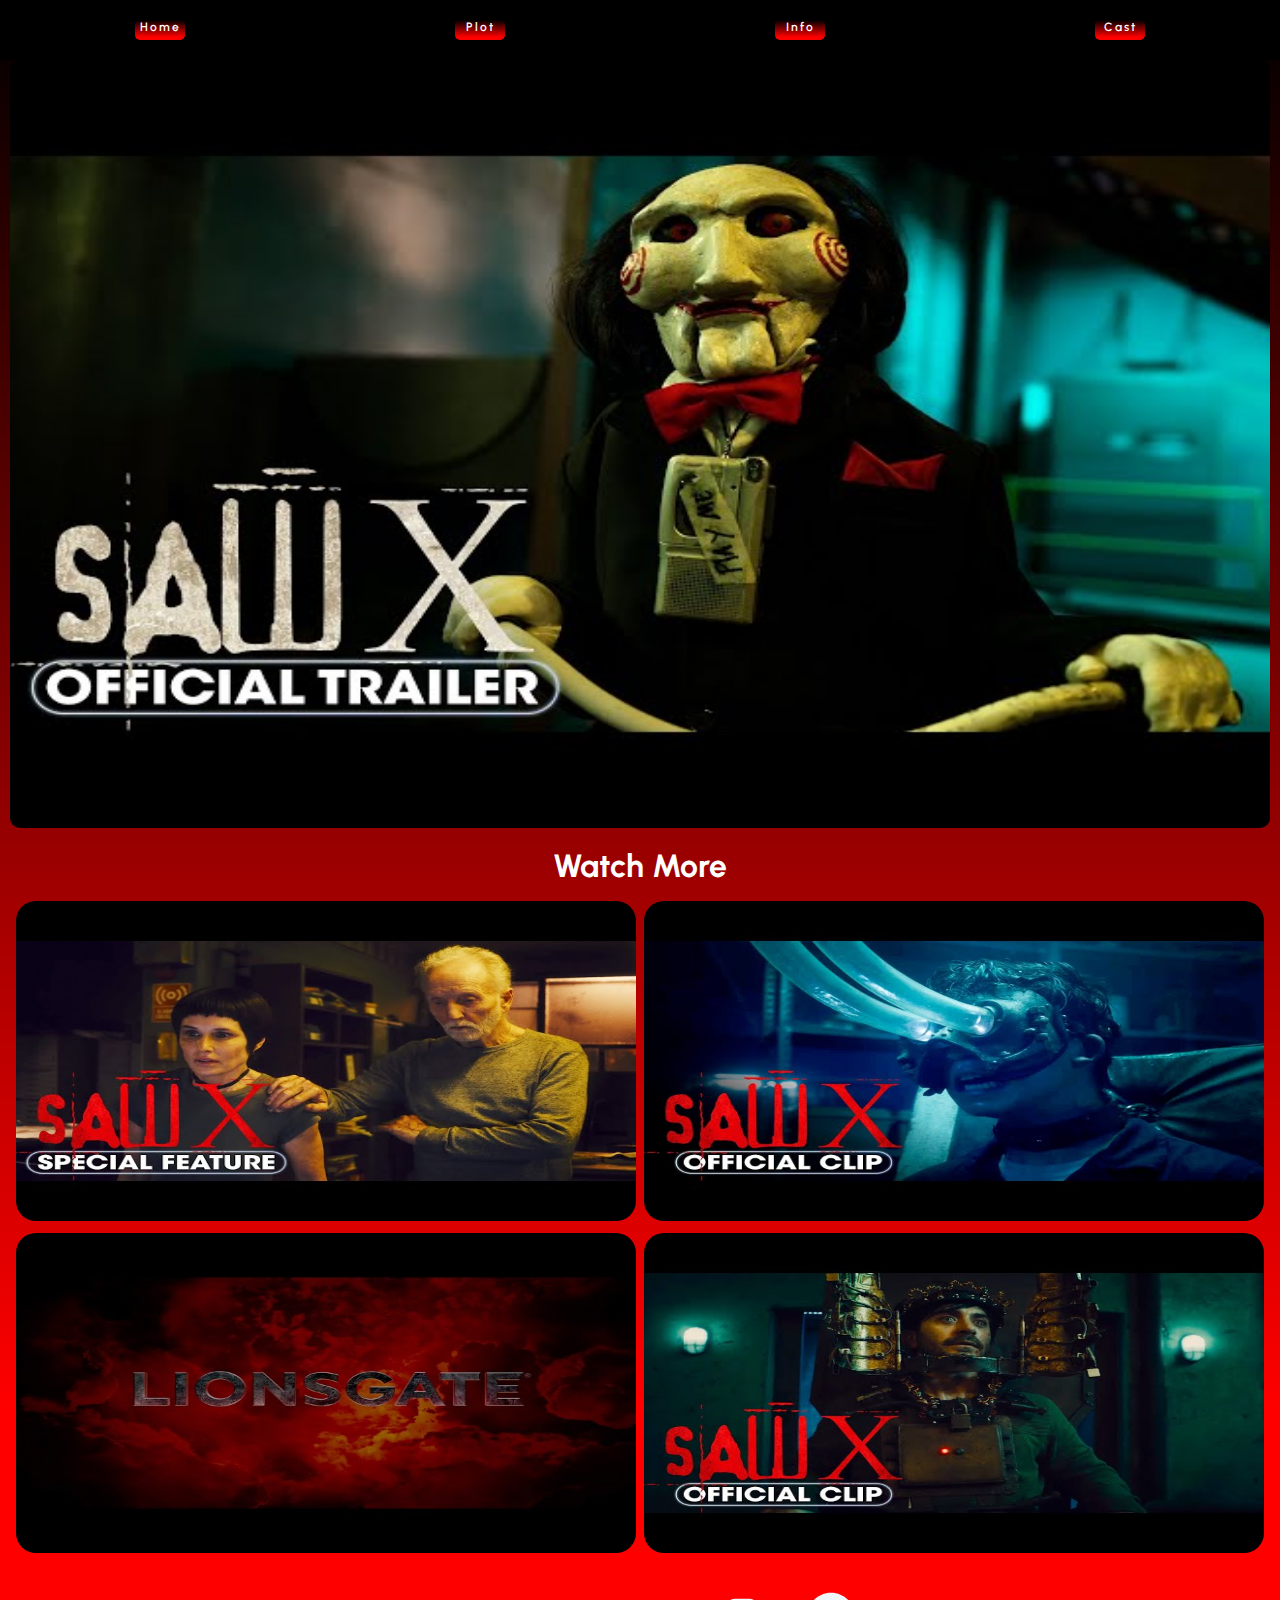
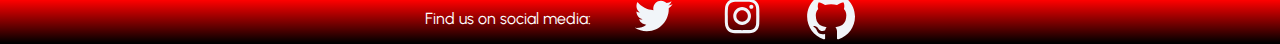
<file: index.html>
<!DOCTYPE html>
<html lang="en">
<head>
    <meta charset="UTF-8">
    <meta name="viewport" content="width=device-width, initial-scale=1.0">
    <link rel="stylesheet" href="style.css">
    <title>SAW X Unofficial Website</title>
    <meta name="description" content="Main page with youtube videos.">
</head>
<body class="landing">    
    <section class="nav">
        <a class="header" href="index.html">Home</a>
        <a class="header" href="plot.html">Plot</a>
        <a class="header" href="info.html">Info</a>
        <a class="header" href="cast.html">Cast</a>
    </section>

        <div class="main_trailer_section">
            <a href="https://www.youtube.com/watch?v=t3PzUo4P21c&t=1s"><img src="./assets/jigsaw doll.jpg" alt="jigsaw doll">
            </a>
            <h1 class="watch_more-h1">Watch More</h1>
        </div>    
   <section class="trailers">
        <div>
            <a href="https://www.youtube.com/watch?v=EqyGMcMNFqQ"><img class="trailer_img" src="./assets/legacy.jpg" href="https://www.youtube.com/watch?v=QIEe3qsJZUQ" alt="trailer1"></a>
        </div>
        <div>
           <a href="https://www.youtube.com/watch?v=QIEe3qsJZUQ"><img class="trailer_img" src="./assets/saw x eye sucking.jpg" alt="trailer2"></a>
        </div>
        <div>

           <a href="https://www.youtube.com/watch?v=AOrfx-RFJXA"><img class="trailer_img" src="./assets/lionsgate.jpg" alt="trailer3"></a>


        </div>
        <div>
            <a href="https://www.youtube.com/watch?v=fJPuTsKmA8A"><img class="trailer_img" src="./assets/mateo trap.jpg" alt="trailer4"></a>
        </div>
   </section>

   <section class="footer-current">


    <p class="footer">Find us on social media:</p>
    <a class="footer footer_logo" href="https://www.twitter.com/sawspace"> <img src="assets/bxl_twitter.svg" alt="twitter"> </a>
    <a class="footer footer_logo" href="https://www.instagram.com/saw/"> <img src="assets/bxl_instagram.svg" alt="instagram"> </a>
    <a class="footer footer_logo" href="https://www.youtube.com/watch?v=dQw4w9WgXcQ"> <img src="assets/Vector.svg" alt="Vector"> </a>

</section>

</body>
</html>
</file>
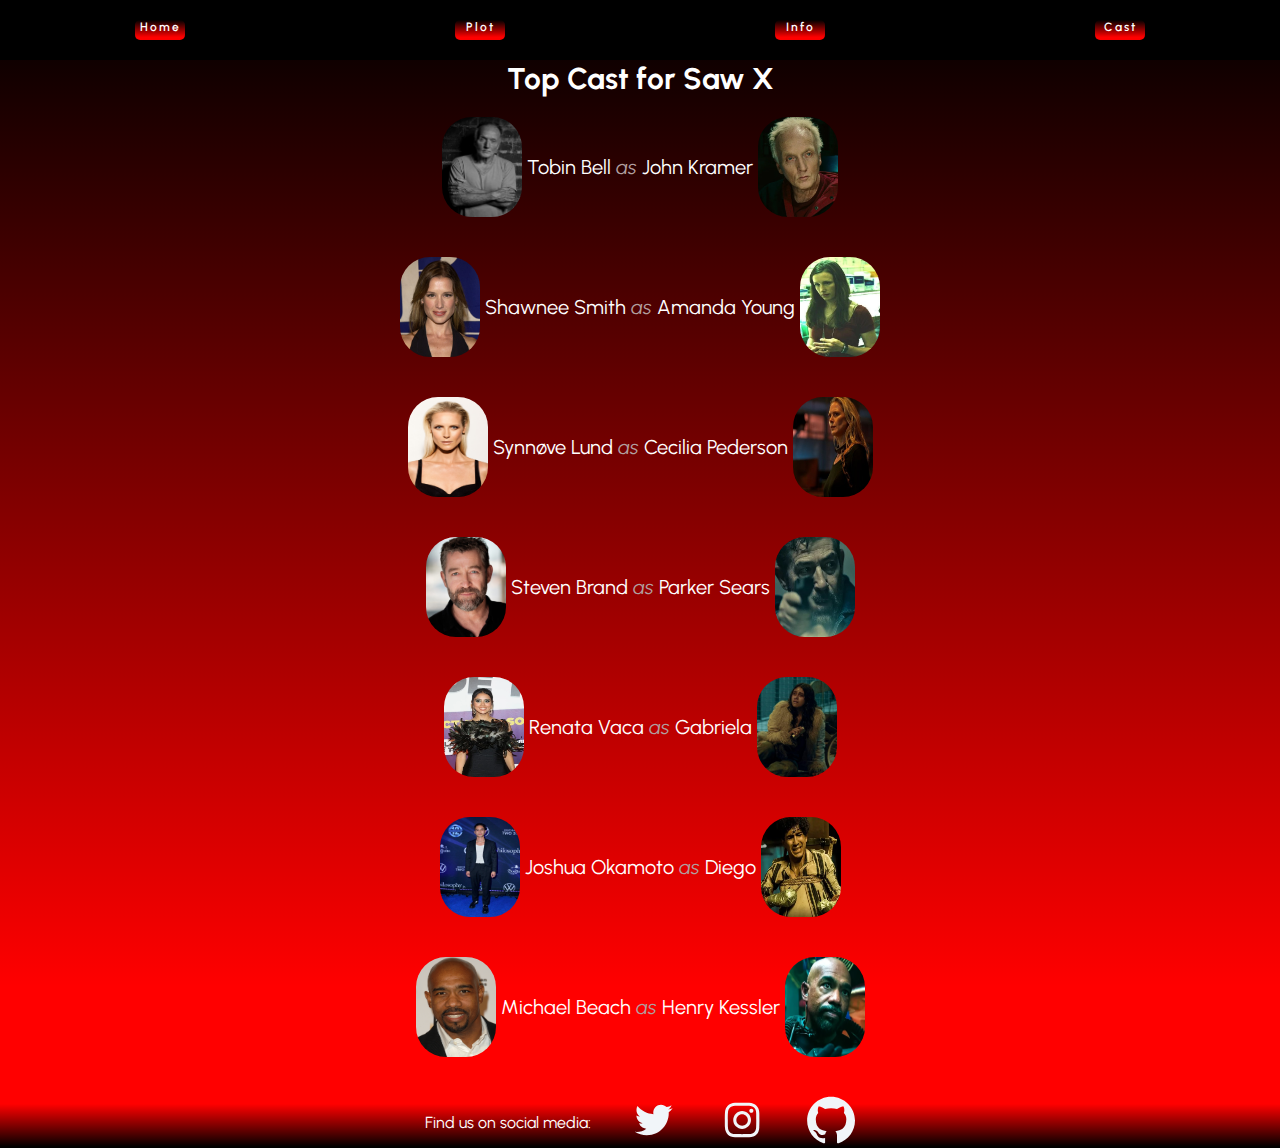
<file: cast.html>
<!DOCTYPE html>
<html lang="en">
<head>
    <meta charset="UTF-8">
    <meta name="viewport" content="width=device-width, initial-scale=1.0">
    <title>Cast</title>
    <meta name="description" content="List of actors.">
<link rel="stylesheet" href="caststyle.css">
<link rel="stylesheet" href="style.css">
</head>
<body>
    <section class="nav">
        <a class="header" href="index.html">Home</a>
        <a class="header" href="plot.html">Plot</a>
        <a class="header" href="info.html">Info</a>
        <a class="header" href="cast.html">Cast</a>
    </section>


    <h1 class="topcast">Top Cast for Saw X</h1>
    <div class="content">
        <img class="imgedit" src="assets/tobin bell.webp" alt="tobin bell">
        <span class="thecast"> Tobin Bell <em>as</em> John Kramer </span>
        <img class="imgedit" src="assets/john.webp" alt="john">
    </div>

    <div class="content">
        <img class="imgedit" src="assets/shawnee smith.webp" alt="shawnee smith">
        <span class="thecast"> Shawnee Smith <em>as</em> Amanda Young </span>
        <img class="imgedit" src="assets/amandayoung.webp" alt="amanda young">
    </div>

    <div class="content">
        <img class="imgedit" src="assets/Synnøve Lund.webp" alt="synnove lund">
        <span class="thecast"> Synnøve Lund <em>as</em> Cecilia Pederson </span>
        <img class="imgedit" src="assets/ceciliapederson.webp" alt="cecilia pederson">
    </div>

    <div class="content">
        <img class="imgedit" src="assets/steven_brand.webp" alt="steven Brand">
        <span class="thecast"> Steven Brand <em>as</em> Parker Sears</span>
        <img class="imgedit" src="assets/parkersears.webp" alt="parker Sears">
    </div>

    <div class="content">
        <img class="imgedit" src="assets/renatavaca.webp" alt="renate avaca">
        <span class="thecast"> Renata Vaca <em>as</em> Gabriela</span>
        <img class="imgedit" src="assets/Gabriela.webp" alt="Gabriela">
    </div>

    <div class="content">
        <img class="imgedit" src="assets/joshua okomoto.webp" alt="joshua okomoto">
        <span class="thecast"> Joshua Okamoto <em>as</em> Diego</span>
        <img class="imgedit" src="assets/Diego.webp" alt="diego">
    </div>

    <div class="content">
        <img class="imgedit" src="assets/Michael-beach.webp" alt="Michael-beach">
        <span class="thecast"> Michael Beach <em>as</em> Henry Kessler</span>
        <img class="imgedit" src="assets/henrykessler.webp" alt="henry Kessler">
    </div>

    <section class="footer-current">
        <p class="footer">Find us on social media:</p>

        <a class="footer footer_logo"> <img src="assets/bxl_twitter.svg" alt="twitter"> </a>
        <a class="footer footer_logo"> <img src="assets/bxl_instagram.svg" alt="instagram"> </a>
        <a class="footer footer_logo"> <img src="assets/Vector.svg" alt="Vector"> </a>
    </section>


</body>
</html>
</file>
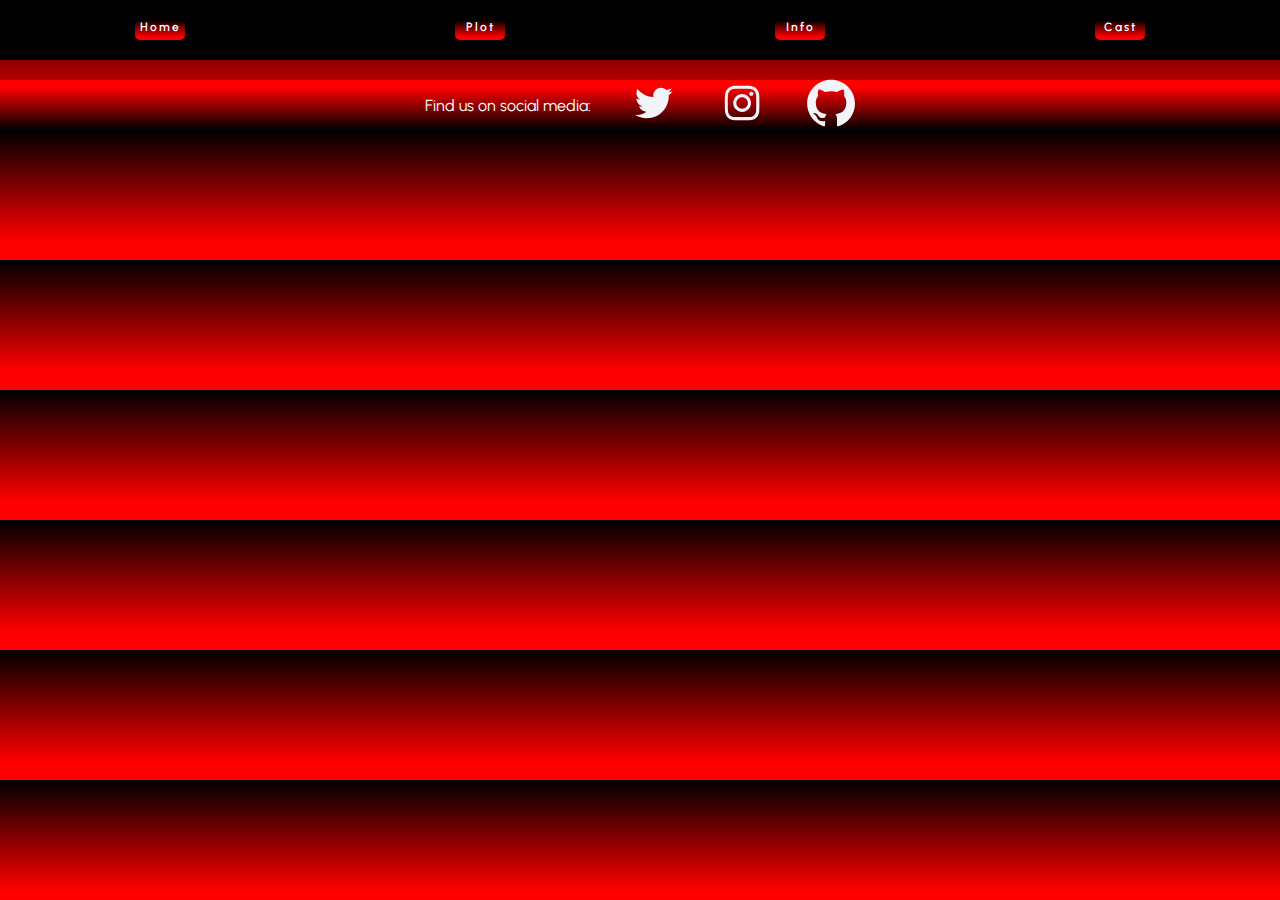
<file: header-footer.html>
<!DOCTYPE html>
<html lang="en">
<head>
    <meta charset="UTF-8">
    <meta name="viewport" content="width=device-width, initial-scale=1.0">
    <title>Header</title>
    <link rel="stylesheet" href="style.css">
    <meta name="description" content="header and footer.">
</head>
<body>
    <section class="nav">
        <a class="header" href="index.html">Home</a>
        <a class="header" href="plot.html">Plot</a>
        <a class="header" href="info.html">Info</a>
        <a class="header" href="cast.html">Cast</a>
    </section>

    <section class="footer-current">

        <p class="footer">Find us on social media:</p>
        <a class="footer footer_logo"> <img src="assets/bxl_twitter.svg" alt="twitter"> </a>
        <a class="footer footer_logo"> <img src="assets/bxl_instagram.svg" alt="instagram"> </a>
        <a class="footer footer_logo"> <img src="assets/Vector.svg" alt="Vector"> </a>

    </section>
    
</body>
</html>
</file>
<file: style.css>
@import url('https://fonts.googleapis.com/css2?family=Urbanist:wght@100&display=swap');


*{
    padding: 0;
    margin: 0;
    color: white;
    font-family: "urbanist";
}

body {
    background  : linear-gradient(180deg, rgba(0,0,0,1) 0%, rgba(255,0,0,1) 86%);
}

.header{
    width: 50px;
    height: 20px;
    font-size: 12px;
    text-align: center;
    background: rgb(2,0,36);
    background: linear-gradient(180deg, rgba(0,0,0,1) 0%, rgba(255,0,0,1) 86%);
    border-radius: 5px;
    text-decoration: none;
    font-weight: 600;
    letter-spacing: 2px;
}

.nav{
    display: flex;
    align-items: center;
    flex-direction: row;
    width: 100%;
    height: 60px;
    background: black;
    justify-content: space-around;
}

.footer{
    text-decoration: none;
}

.footer_logo img{
    width: 48px;
    height: 48px;

}

.footer-current{
    margin-top:20px;
    background:linear-gradient(0, rgba(0,0,0,1) 0%, rgba(255,0,0,1) 86%);
    flex-direction: row;
    display: flex;
    justify-content: center;
    align-items: center;
    gap: 40px;
    min-width: 100%;
    height: 50px;
}

.plotsuur {
    text-align: center;
    margin: 20px;
}

.plottext1 {
    text-align: center;
    max-width: 80%;
   
}

.sawxpildid1 {
    text-align: center;
    border-radius: 33px;
    margin-top: 25px;
    margin-bottom: 25px;
    
}

.flex{
    display: flex;
    align-items: center;
    flex-direction: column;
}

.topcast {
    text-align: center;
    font-size: 30px;
}

.content{
    display: flex;
    align-items: center;
    justify-content: center;
    gap: 5px;
    padding: 20px 20px 20px 20px;
}
.thecast {
    text-align: center;
    font-size: 20px;
}

.thecast em {
    color: #b19f9f;
}

.imgedit {
    border-radius: 30px;
    height: 100px;
    width: 80px;
}

.main_trailer_section img{
    width: 100%;
    height: 60vw;
    border-radius: 10px;
    
}

.main_trailer_section{
    padding: 0px 10px;
}
.watch_more-h1{
    font-size: 32px;
    text-align: center;
    margin-top: 15px;
}

.trailers {
    display: grid;
    grid-template-columns: 1fr 1fr;
    width: auto;
    grid-template-rows: auto;
    gap: 8px;
    padding: 16px;
}
.trailer_img{
    text-align: center;
    width: 100%;
    border-radius: 10px;
    height: 91px;
    height: calc(25vw);
    border-radius: 20px;
    cursor: pointer;
    opacity: 1;
    transition: 0.5s ease;
}
.trailer_img:hover{
    opacity: 0.75;
    transition: 0.5s ease;
}

.infotext {
    text-align: center;
}
.infolist {
    text-align: center;
}

.infotext3 {
    text-align: center;
}
</file>
<file: caststyle.css>
/* .topcast {
    text-align: center;
    font-size: 30px;
}

.content{
    display: flex;
    align-items: center;
    justify-content: center;
    gap: 5px;
}
.thecast {
    text-align: center;
    font-size: 20px;
}

.thecast em {
    color: #b19f9f;
}

.imgedit {
    border-radius: 30px;
    height: 63px;
    width: 52px;
} */
</file>
